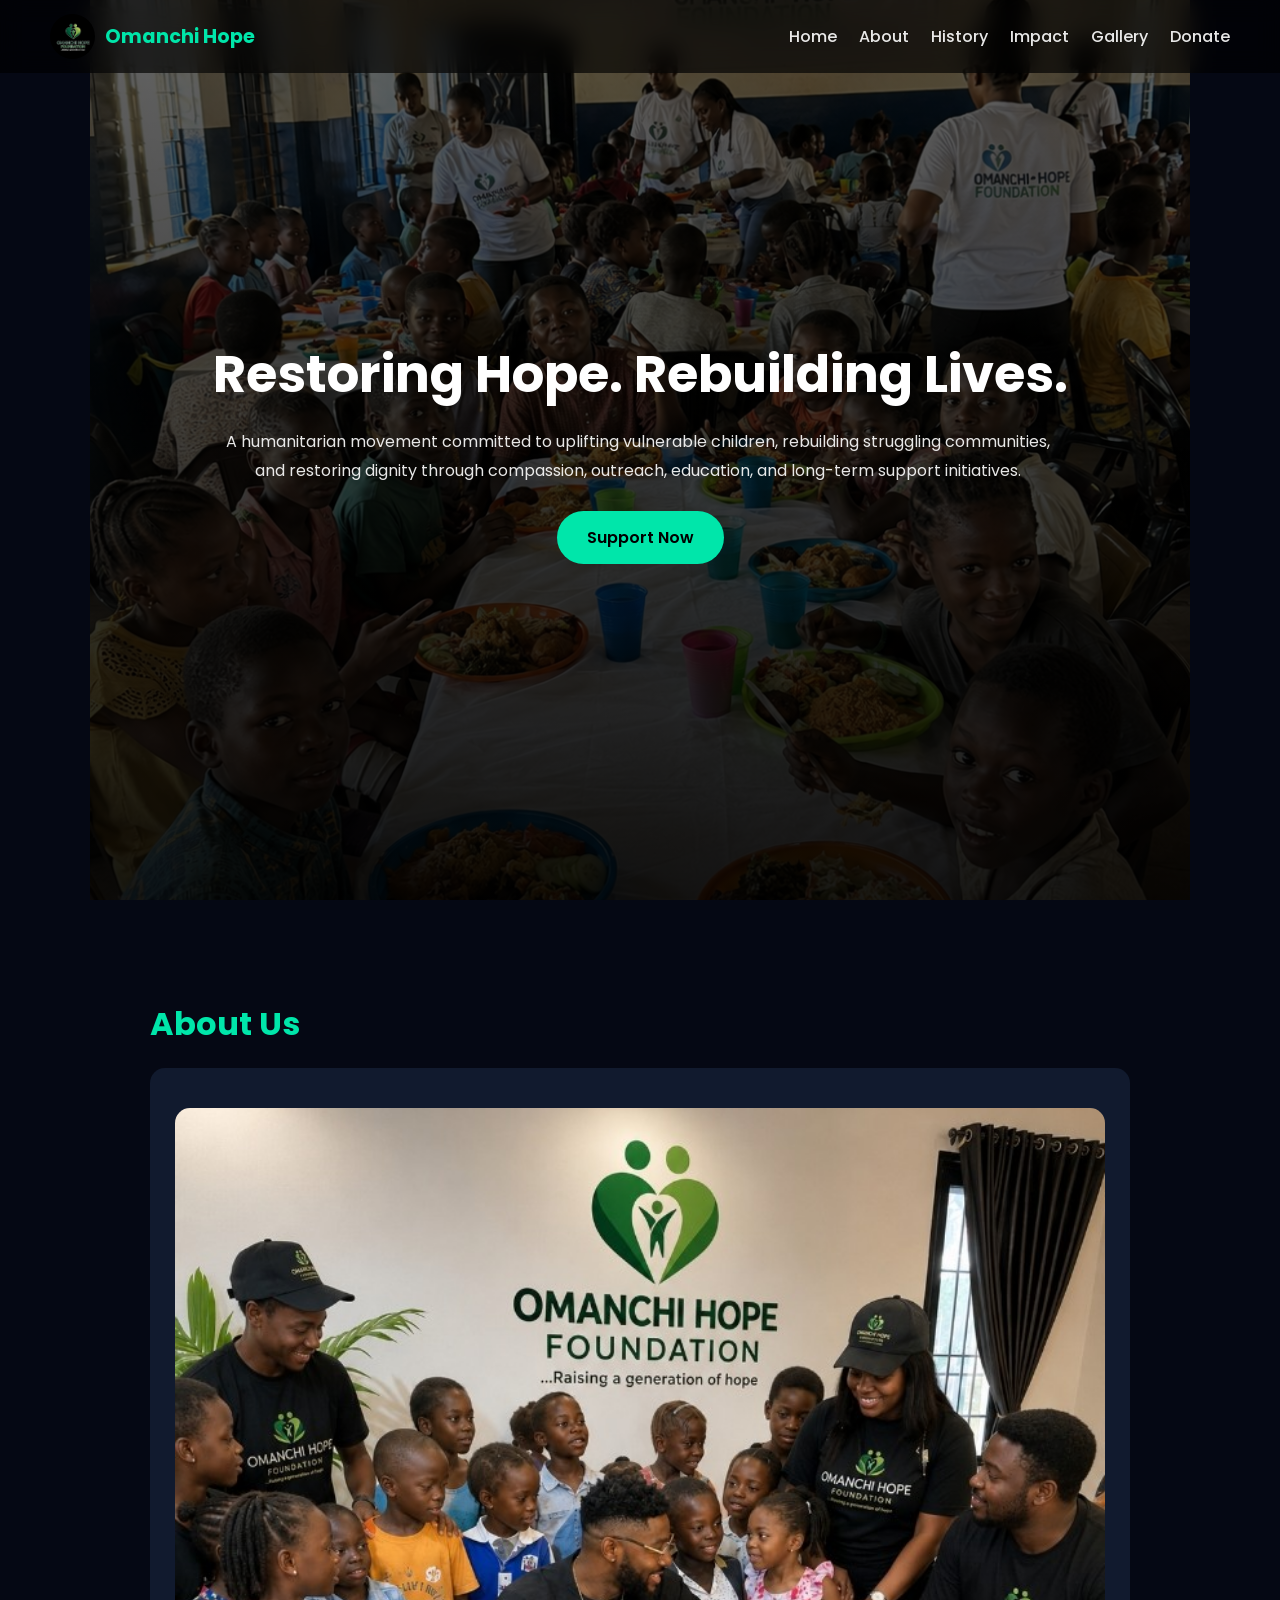
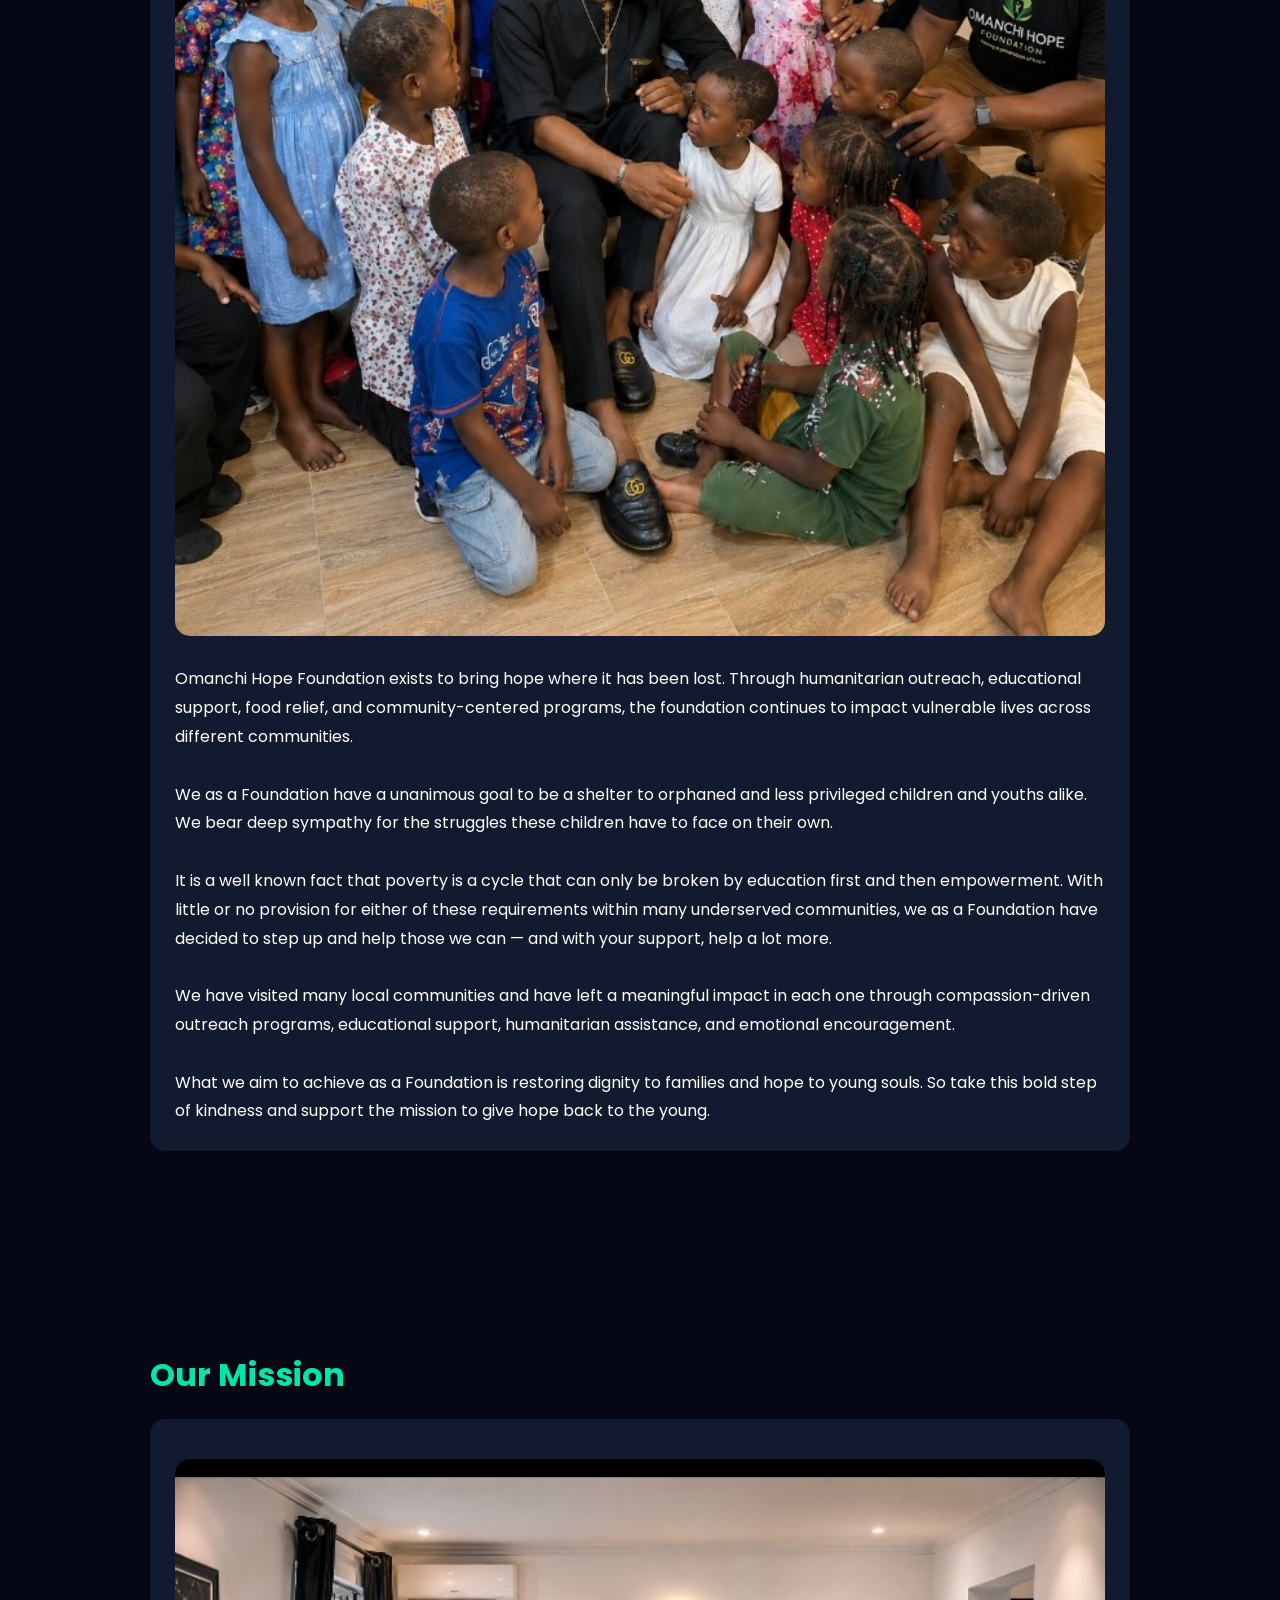
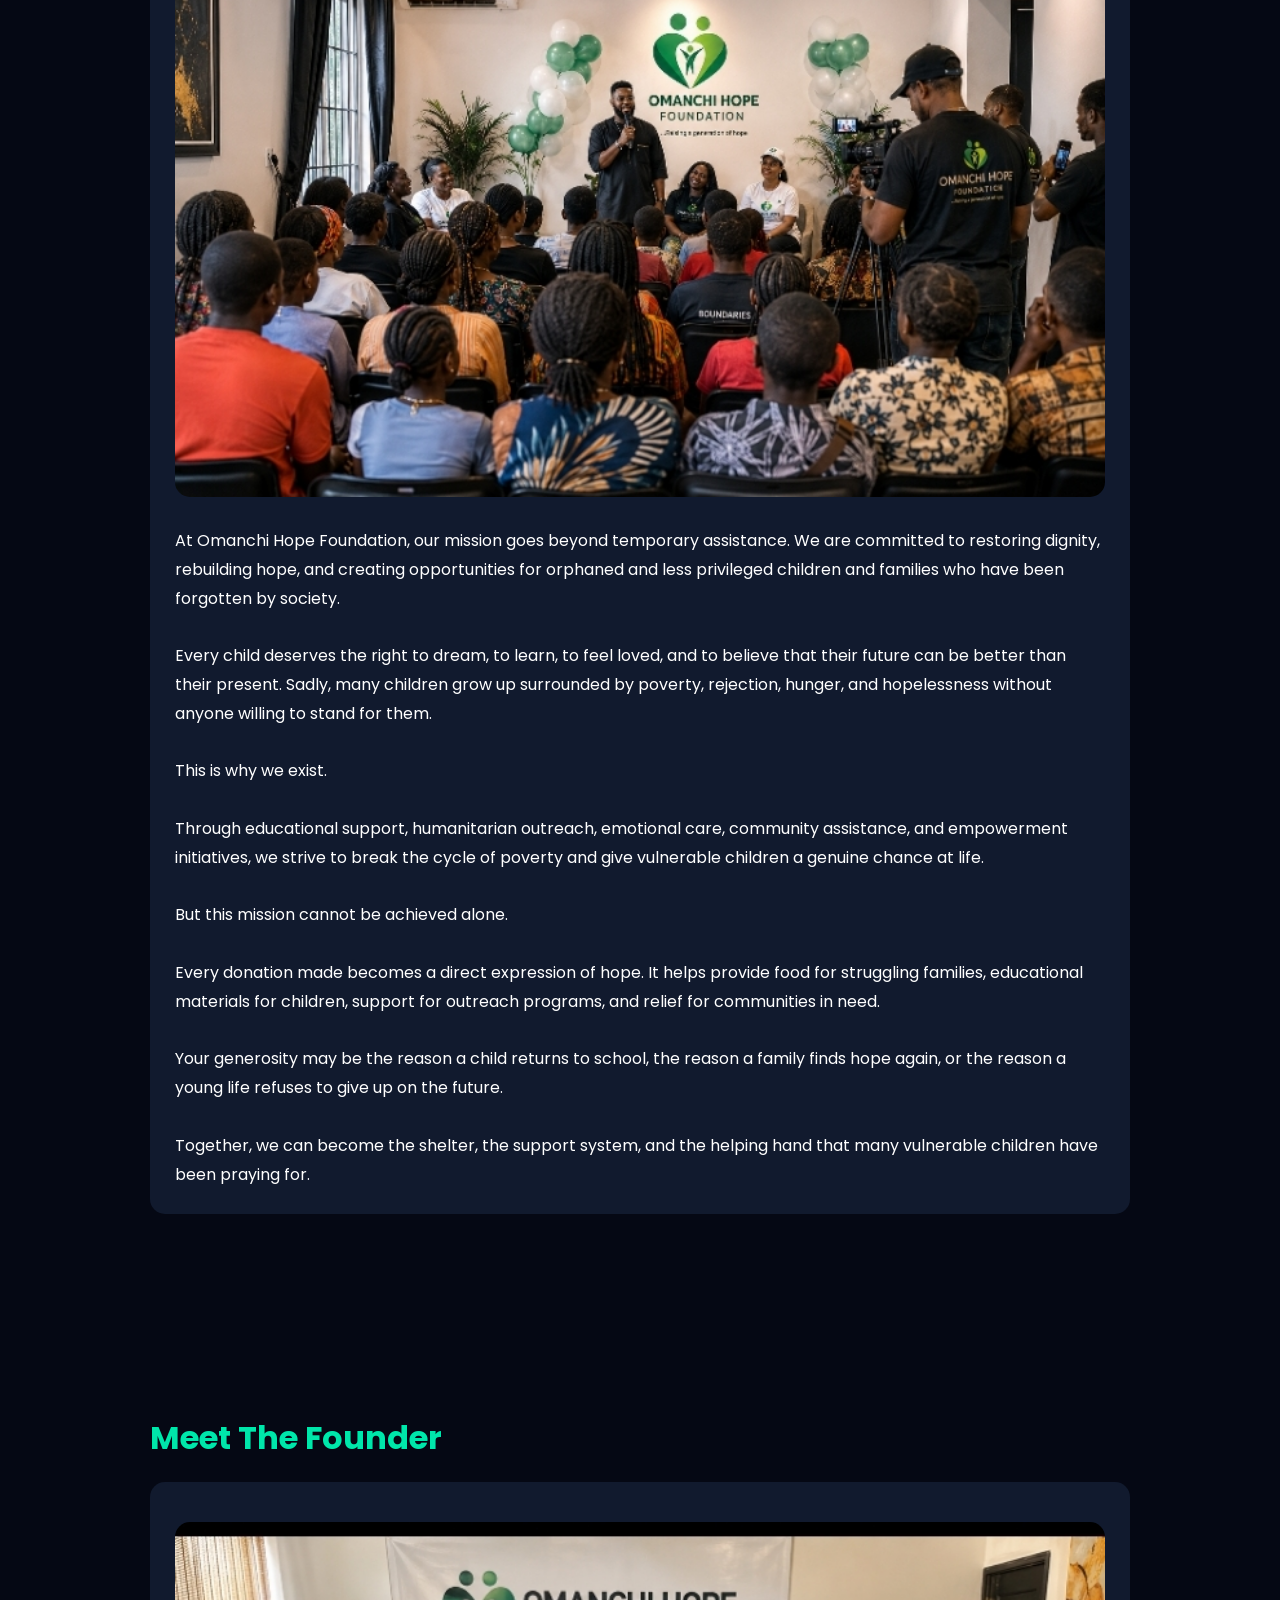
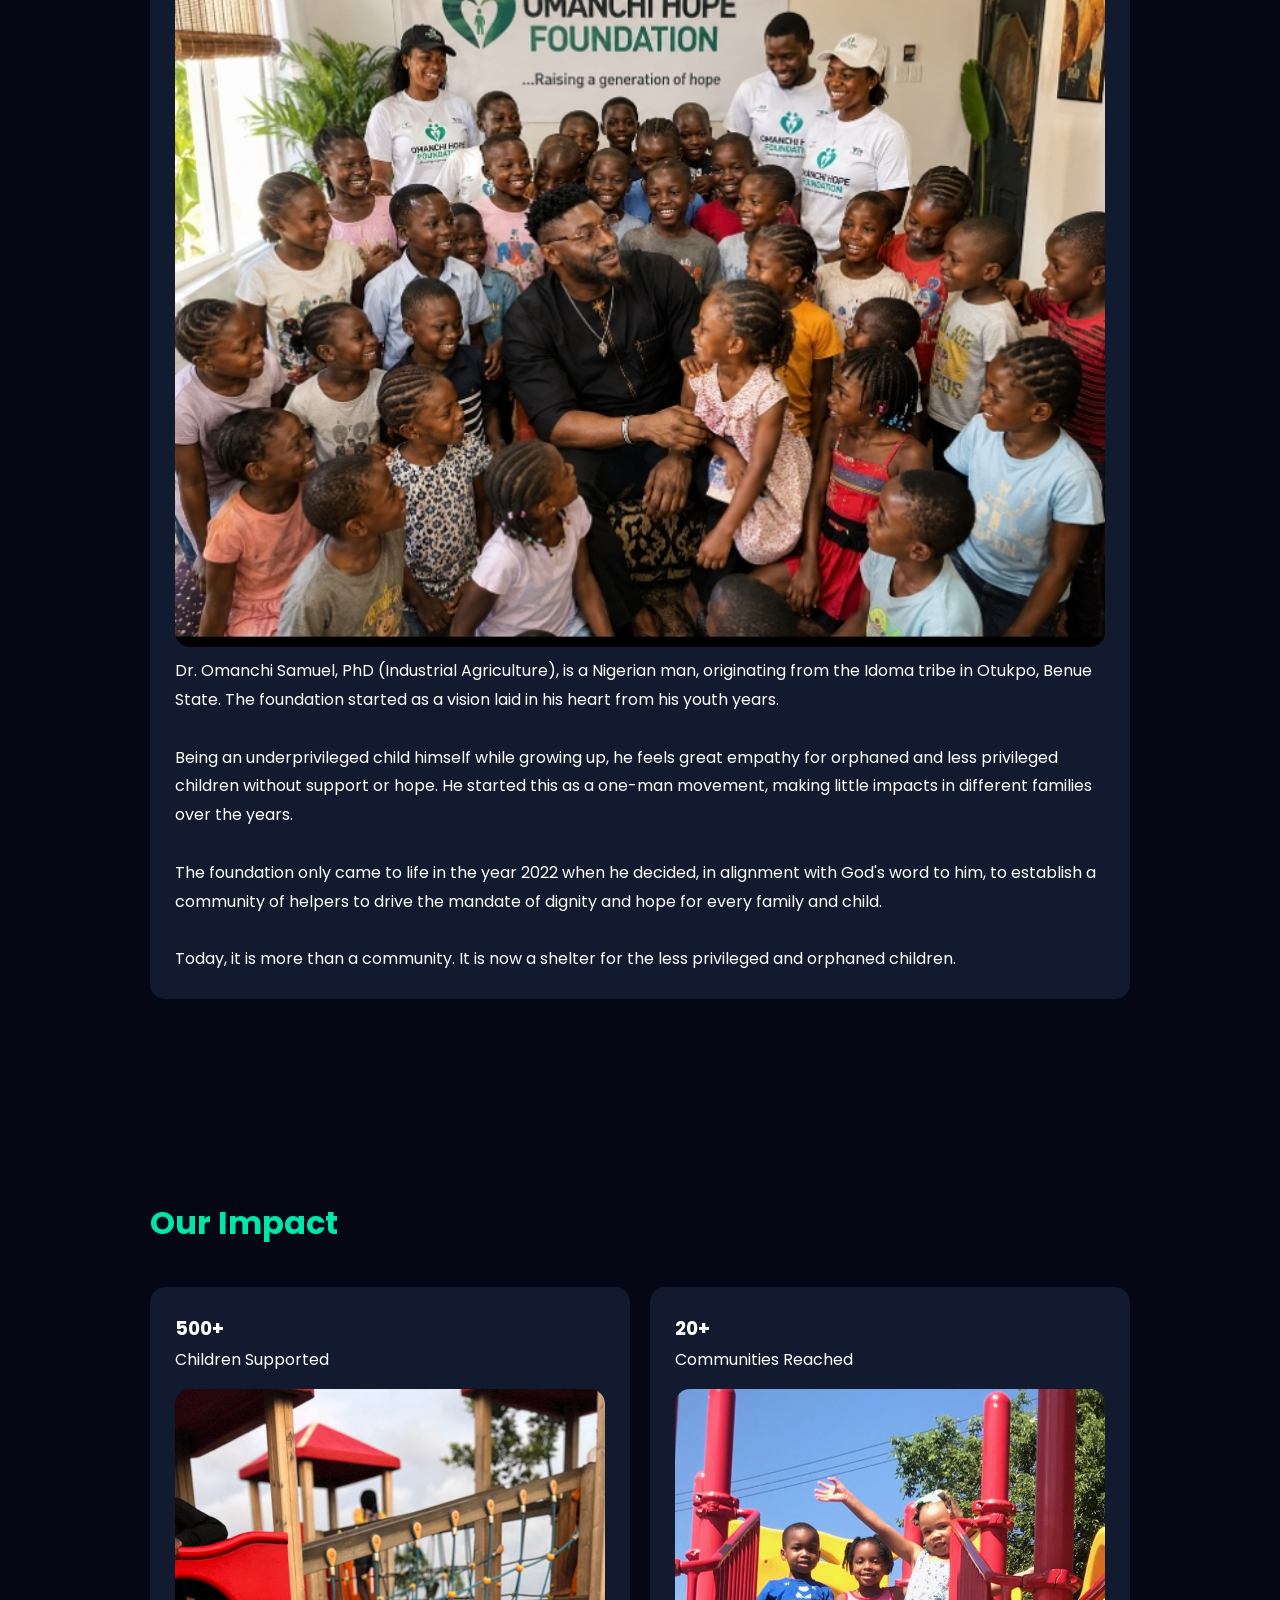
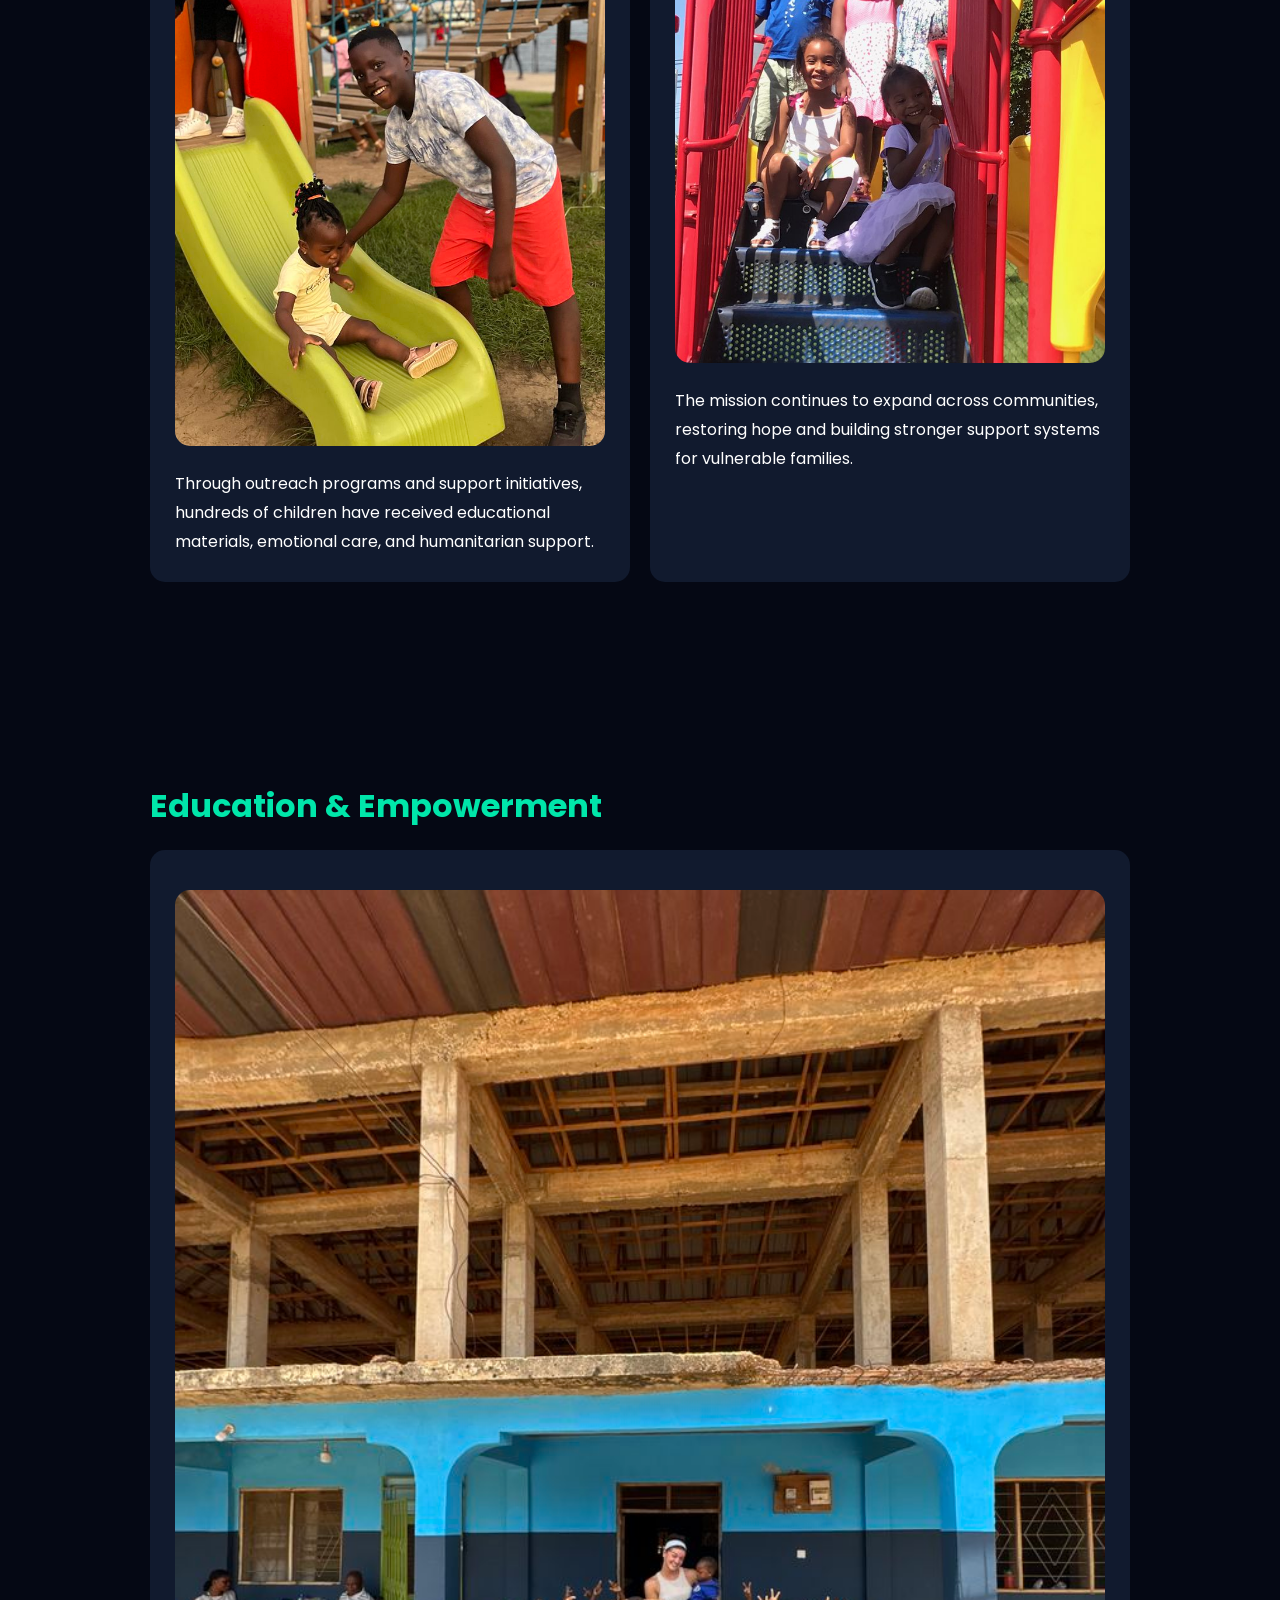
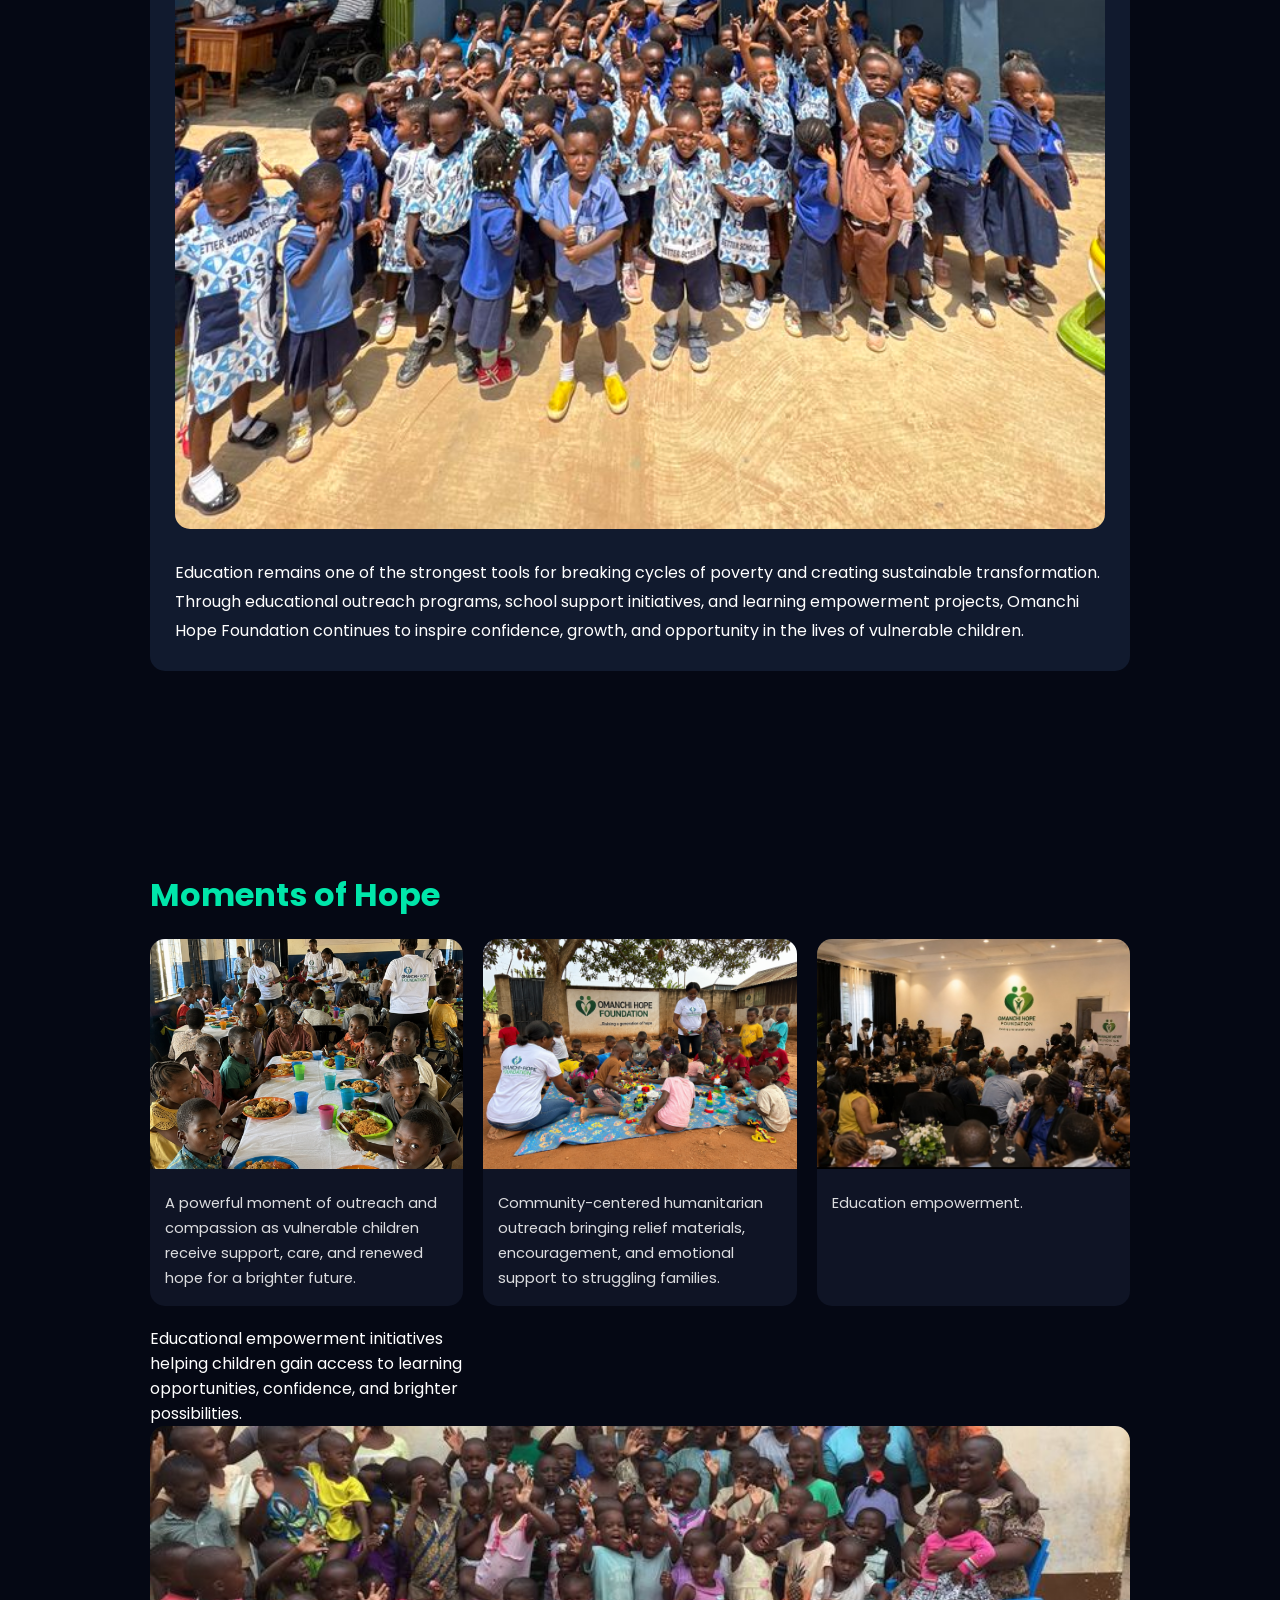
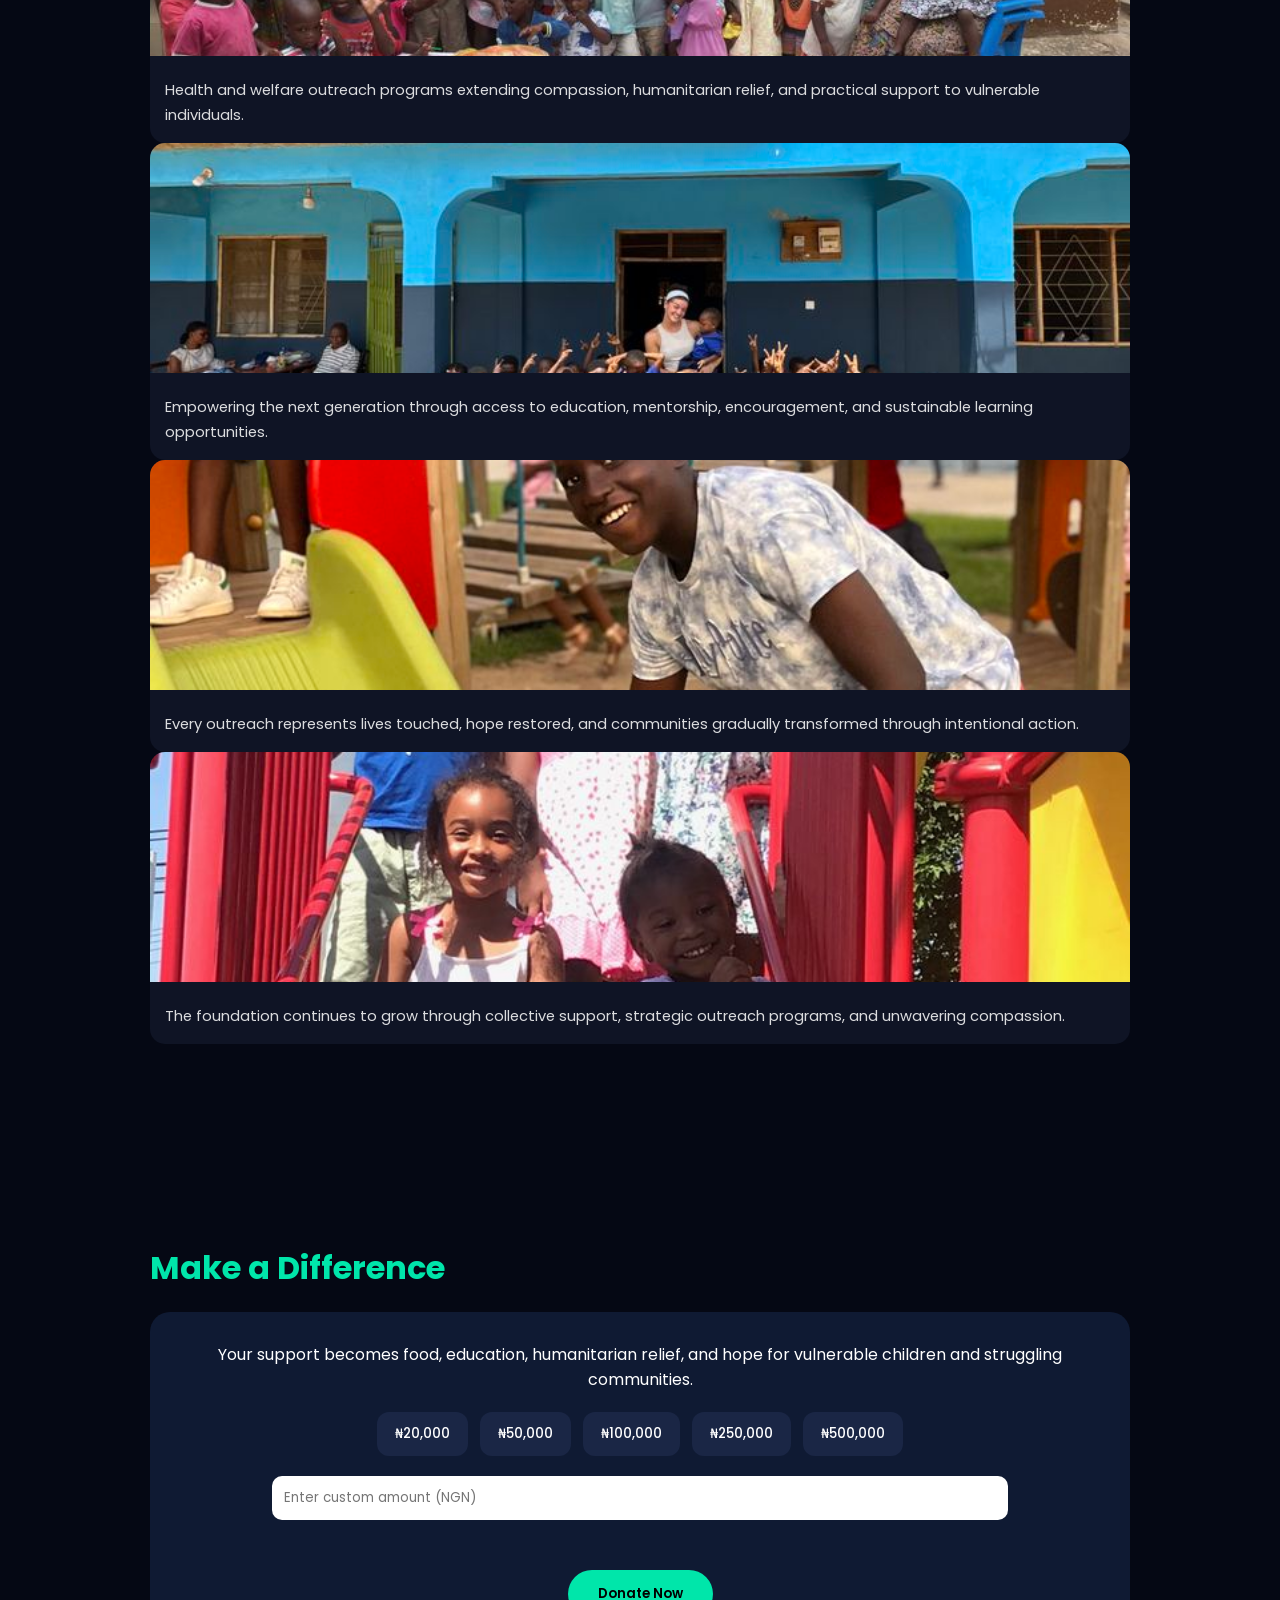
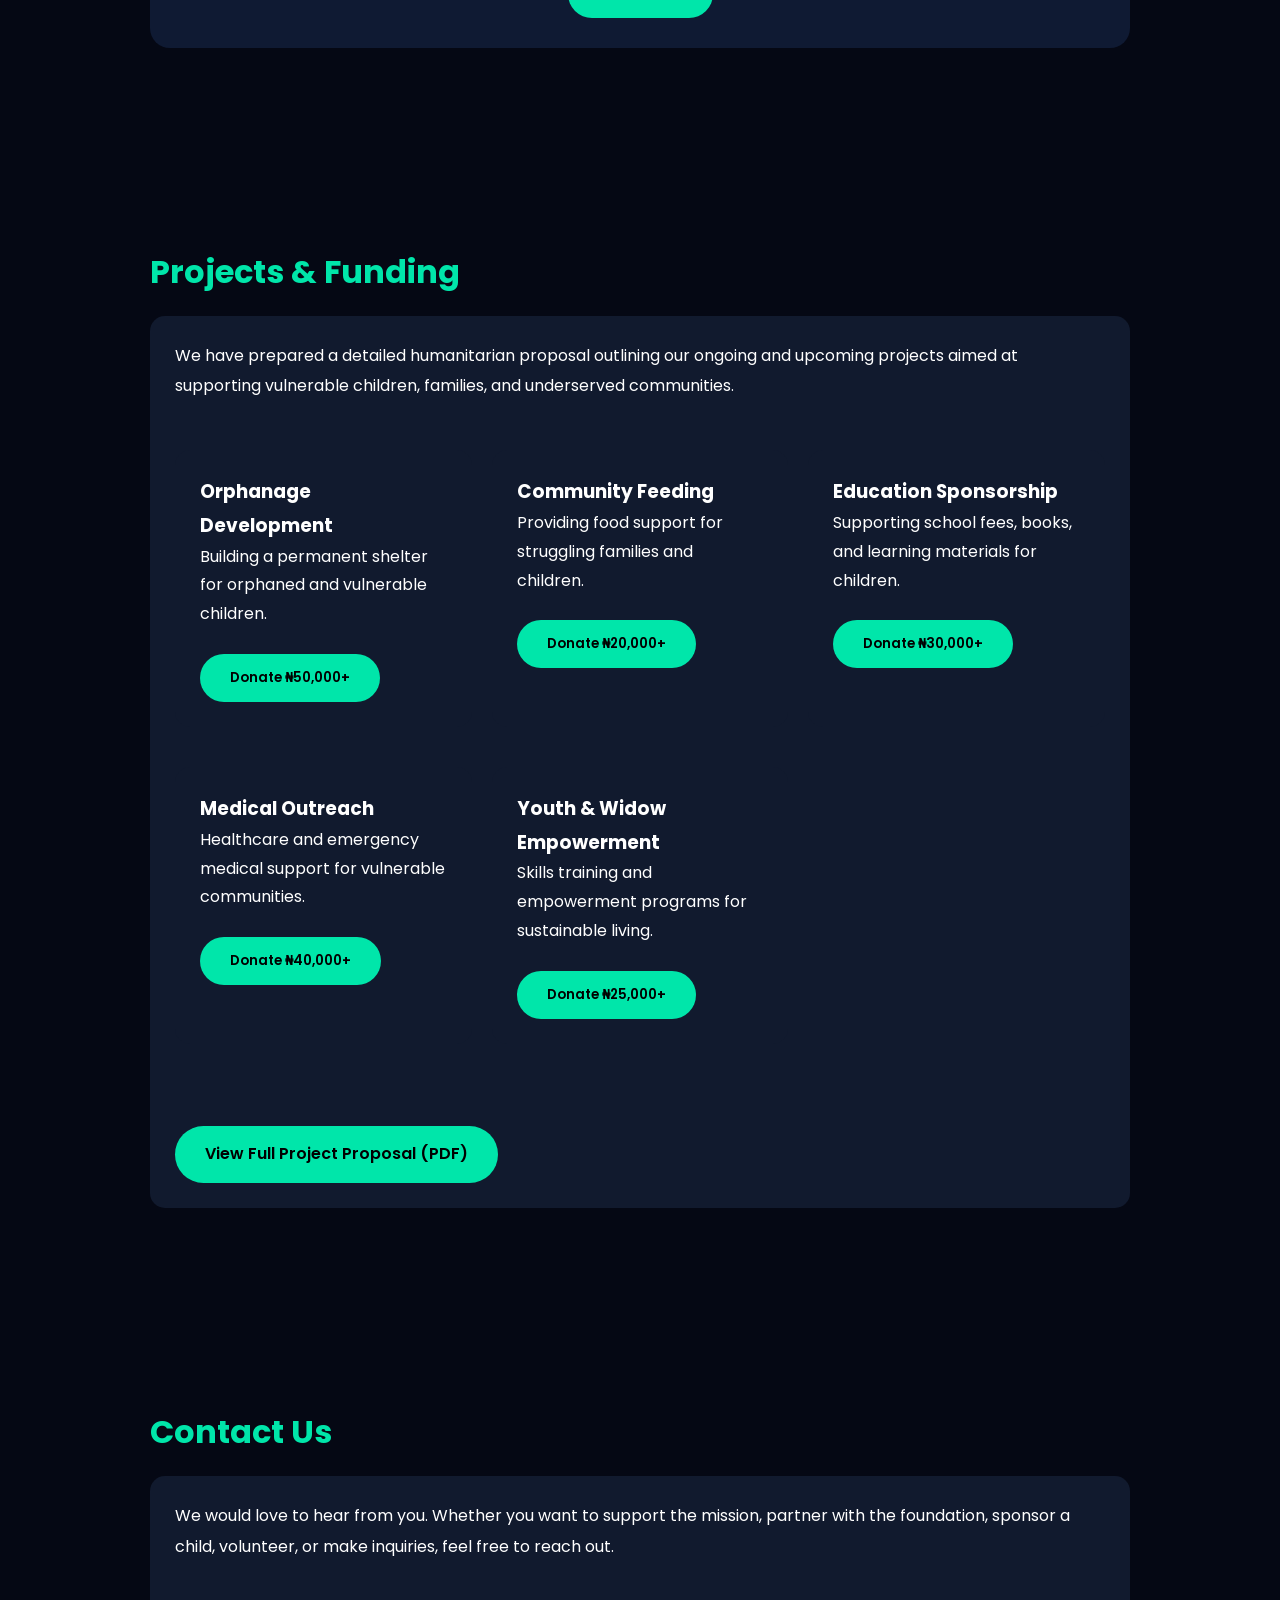
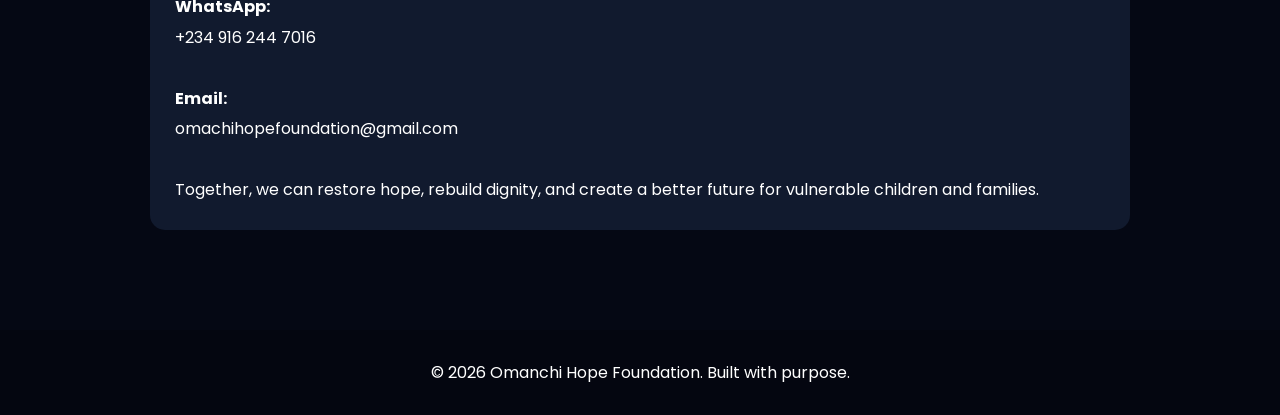
<file: index.html>
<!DOCTYPE html>
<html lang="en">
<head>
<meta charset="UTF-8" />
<meta name="viewport" content="width=device-width, initial-scale=1.0" />
<title>Omanchi Hope Foundation</title>

<link href="https://fonts.googleapis.com/css2?family=Poppins:wght@300;400;500;600;700&display=swap" rel="stylesheet">

<style>
*{
  margin:0;
  padding:0;
  box-sizing:border-box;
  font-family:'Poppins', sans-serif;
  scroll-behavior:smooth;
}

body{
  background:#050814;
  color:#fff;
}

a{
  color:inherit;
  text-decoration:none;
}

/* HEADER */
header{
  position:fixed;
  top:0;
  width:100%;
  padding:14px 50px;
  display:flex;
  justify-content:space-between;
  align-items:center;
  background:rgba(0,0,0,0.65);
  backdrop-filter:blur(12px);
  z-index:1000;
}

.brand{
  display:flex;
  align-items:center;
  gap:10px;
}

.brand img{
  width:45px;
  height:45px;
  object-fit:cover;
  border-radius:50%;
}

header h2{
  color:#00e6aa;
  font-size:1.2rem;
}

nav a{
  margin-left:18px;
  font-weight:500;
  opacity:0.9;
}

nav a:hover{
  color:#00e6aa;
}

/* HERO */
.hero{
  height:100vh;
  display:flex;
  justify-content:center;
  align-items:center;
  text-align:center;
  padding:20px;
  background:
  linear-gradient(rgba(0,0,0,0.6),rgba(0,0,0,0.9)),
  url('aventis1.png') center/cover;
}

.hero h1{
  font-size:3.2rem;
}

.hero p{
  max-width:850px;
  margin-top:15px;
  opacity:0.9;
  line-height:1.8;
}

.btn{
  margin-top:25px;
  padding:14px 30px;
  background:#00e6aa;
  color:#000;
  font-weight:600;
  border-radius:30px;
  display:inline-block;
  border:none;
  cursor:pointer;
}

/* SECTIONS */
section{
  padding:100px 60px;
  max-width:1100px;
  margin:auto;
}

.title{
  font-size:2rem;
  color:#00e6aa;
  margin-bottom:20px;
}

.card{
  background:#111a2e;
  padding:25px;
  border-radius:15px;
  margin-top:20px;
  line-height:1.8;
}

.grid{
  display:grid;
  grid-template-columns:repeat(auto-fit,minmax(250px,1fr));
  gap:20px;
}

/* IMPACT */
.impact-img{
  width:100%;
  border-radius:15px;
  margin-top:15px;
}

/* GALLERY */
.gallery{
  display:grid;
  grid-template-columns:repeat(auto-fit,minmax(250px,1fr));
  gap:20px;
}

.gcard{
  background:#0f1425;
  border-radius:15px;
  overflow:hidden;
  transition:0.3s;
}

.gcard img{
  width:100%;
  height:230px;
  object-fit:cover;
}

.gcard p{
  padding:15px;
  font-size:0.92rem;
  opacity:0.85;
  line-height:1.7;
}

.gcard:hover{
  transform:scale(1.03);
}

/* DONATION */
.donate-box{
  background:#0f1a33;
  padding:30px;
  border-radius:20px;
  text-align:center;
}

.suggested-amounts{
  display:flex;
  flex-wrap:wrap;
  gap:12px;
  justify-content:center;
  margin-top:20px;
}

.amount-btn{
  background:#1a2645;
  border:none;
  color:#fff;
  padding:12px 18px;
  border-radius:12px;
  cursor:pointer;
  transition:0.3s;
  font-weight:500;
}

.amount-btn:hover{
  background:#00e6aa;
  color:#000;
}

input{
  width:80%;
  padding:12px;
  margin-top:20px;
  border:none;
  border-radius:10px;
  outline:none;
}

footer{
  text-align:center;
  padding:30px;
  background:#040610;
}

@media(max-width:768px){

header{
  padding:15px 20px;
}

nav{
  display:none;
}

.hero h1{
  font-size:2.3rem;
}

section{
  padding:90px 20px;
}

input{
  width:100%;
}

}
</style>
</head>

<body>

<header>

  <div class="brand">
    <img src="akume1.jpg" alt="Omanchi Hope Logo">
    <h2>Omanchi Hope</h2>
  </div>

  <nav>
    <a href="#home">Home</a>
    <a href="#about">About</a>
    <a href="#history">History</a>
    <a href="#impact">Impact</a>
    <a href="#gallery">Gallery</a>
    <a href="#donate">Donate</a>
  </nav>

</header>

<!-- HERO -->
<section class="hero" id="home">

  <div>
    <h1>Restoring Hope. Rebuilding Lives.</h1>

    <p>
      A humanitarian movement committed to uplifting vulnerable children,
      rebuilding struggling communities, and restoring dignity through
      compassion, outreach, education, and long-term support initiatives.
    </p>

    <a class="btn" href="#donate">Support Now</a>
  </div>

</section>
<!-- ABOUT -->
<section id="about">

  <h2 class="title">About Us</h2>

  <div class="card">

    <img src="akume2.jpg" class="impact-img">

    <p style="margin-top:20px;">

      Omanchi Hope Foundation exists to bring hope where it has been lost.
      Through humanitarian outreach, educational support, food relief,
      and community-centered programs, the foundation continues to impact
      vulnerable lives across different communities.

      <br><br>

      We as a Foundation have a unanimous goal to be a shelter to orphaned
      and less privileged children and youths alike. We bear deep sympathy
      for the struggles these children have to face on their own.

      <br><br>

      It is a well known fact that poverty is a cycle that can only be broken
      by education first and then empowerment. With little or no provision
      for either of these requirements within many underserved communities,
      we as a Foundation have decided to step up and help those we can —
      and with your support, help a lot more.

      <br><br>

      We have visited many local communities and have left a meaningful impact
      in each one through compassion-driven outreach programs, educational support,
      humanitarian assistance, and emotional encouragement.

      <br><br>

      What we aim to achieve as a Foundation is restoring dignity to families
      and hope to young souls. So take this bold step of kindness and support
      the mission to give hope back to the young.

    </p>

  </div>

</section>


<!-- HISTORY -->
<section id="history">

  <h2 class="title">Our Mission</h2>

  <div class="card">

    <img src="akume3.jpg" class="impact-img">

    <p style="margin-top:20px;">

      At Omanchi Hope Foundation, our mission goes beyond temporary assistance.
      We are committed to restoring dignity, rebuilding hope, and creating opportunities
      for orphaned and less privileged children and families who have been forgotten by society.

      <br><br>

      Every child deserves the right to dream, to learn, to feel loved,
      and to believe that their future can be better than their present.
      Sadly, many children grow up surrounded by poverty, rejection, hunger,
      and hopelessness without anyone willing to stand for them.

      <br><br>

      This is why we exist.

      <br><br>

      Through educational support, humanitarian outreach, emotional care,
      community assistance, and empowerment initiatives, we strive to break
      the cycle of poverty and give vulnerable children a genuine chance at life.

      <br><br>

      But this mission cannot be achieved alone.

      <br><br>

      Every donation made becomes a direct expression of hope.
      It helps provide food for struggling families, educational materials for children,
      support for outreach programs, and relief for communities in need.

      <br><br>

      Your generosity may be the reason a child returns to school,
      the reason a family finds hope again, or the reason a young life
      refuses to give up on the future.

      <br><br>

      Together, we can become the shelter, the support system,
      and the helping hand that many vulnerable children have been praying for.

    </p>

  </div>

</section>
<!-- FOUNDER -->
<section id="founder">

  <h2 class="title">Meet The Founder</h2>

  <div class="card">

    <img src="knowme1.jpg" class="impact-img">

      Dr. Omanchi Samuel, PhD (Industrial Agriculture), is a Nigerian man,
      originating from the Idoma tribe in Otukpo, Benue State.
      The foundation started as a vision laid in his heart from his youth years.

      <br><br>

      Being an underprivileged child himself while growing up,
      he feels great empathy for orphaned and less privileged children
      without support or hope. He started this as a one-man movement,
      making little impacts in different families over the years.

      <br><br>

      The foundation only came to life in the year 2022 when he decided,
      in alignment with God's word to him, to establish a community of helpers
      to drive the mandate of dignity and hope for every family and child.

      <br><br>

      Today, it is more than a community.
      It is now a shelter for the less privileged and orphaned children.

    </p>

  </div>

</section>
  
<!-- IMPACT -->
<section id="impact">

  <h2 class="title">Our Impact</h2>

  <div class="grid">

    <div class="card">
      <h3>500+</h3>
      <p>Children Supported</p>

      <img src="impact1.jpg" class="impact-img">

      <p style="margin-top:15px;">
        Through outreach programs and support initiatives,
        hundreds of children have received educational materials,
        emotional care, and humanitarian support.
      </p>
    </div>

    <div class="card">
      <h3>20+</h3>
      <p>Communities Reached</p>

      <img src="impact2.jpg" class="impact-img">

      <p style="margin-top:15px;">
        The mission continues to expand across communities,
        restoring hope and building stronger support systems
        for vulnerable families.
      </p>
    </div>

  </div>

</section>

<!-- EDUCATION SECTION -->
<section id="education">

  <h2 class="title">Education & Empowerment</h2>

  <div class="card">

    <img src="education.jpg" class="impact-img">

    <p style="margin-top:20px;">
      Education remains one of the strongest tools for breaking cycles
      of poverty and creating sustainable transformation.
      Through educational outreach programs, school support initiatives,
      and learning empowerment projects, Omanchi Hope Foundation
      continues to inspire confidence, growth, and opportunity
      in the lives of vulnerable children.
    </p>

  </div>

</section>

<!-- GALLERY -->
<section id="gallery">

  <h2 class="title">Moments of Hope</h2>

  <div class="gallery">

    <div class="gcard">
      <img src="aventis1.png">

      <p>
        A powerful moment of outreach and compassion as vulnerable
        children receive support, care, and renewed hope for a brighter future.
      </p>
    </div>

    <div class="gcard">
      <img src="aventis2.png">

      <p>
        Community-centered humanitarian outreach bringing relief materials,
        encouragement, and emotional support to struggling families.
      </p>
    </div>

    <div class="gcard"><img src="akume4.jpg"><p>Education empowerment.</p></div>

      <p>
        Educational empowerment initiatives helping children gain access
        to learning opportunities, confidence, and brighter possibilities.
      </p>
    </div>

    <div class="gcard">
      <img src="aventis6.jpg">

      <p>
        Health and welfare outreach programs extending compassion,
        humanitarian relief, and practical support to vulnerable individuals.
      </p>
    </div>

    <div class="gcard">
      <img src="education.jpg">

      <p>
        Empowering the next generation through access to education,
        mentorship, encouragement, and sustainable learning opportunities.
      </p>
    </div>

    <div class="gcard">
      <img src="impact1.jpg">

      <p>
        Every outreach represents lives touched, hope restored,
        and communities gradually transformed through intentional action.
      </p>
    </div>

    <div class="gcard">
      <img src="impact2.jpg">

      <p>
        The foundation continues to grow through collective support,
        strategic outreach programs, and unwavering compassion.
      </p>
    </div>

  </div>

</section>

<!-- DONATE -->
<section id="donate">

  <h2 class="title">Make a Difference</h2>

  <div class="donate-box">

    <p>
      Your support becomes food, education, humanitarian relief,
      and hope for vulnerable children and struggling communities.
    </p>

    <div class="suggested-amounts">
      <button class="amount-btn" onclick="setAmount(20000)">₦20,000</button>
      <button class="amount-btn" onclick="setAmount(50000)">₦50,000</button>
      <button class="amount-btn" onclick="setAmount(100000)">₦100,000</button>
      <button class="amount-btn" onclick="setAmount(250000)">₦250,000</button>
      <button class="amount-btn" onclick="setAmount(500000)">₦500,000</button>
    </div>

    <input
      type="number"
      id="amount"
      placeholder="Enter custom amount (NGN)"
    >

    <br><br>

    <button class="btn" onclick="payWithPaystack()">
      Donate Now
    </button>

  </div>

</section>
  <!-- PROJECTS -->
<section id="projects">

  <h2 class="title">Projects & Funding</h2>

  <div class="card">

    <p style="line-height:1.9;">
      We have prepared a detailed humanitarian proposal outlining our ongoing and upcoming projects
      aimed at supporting vulnerable children, families, and underserved communities.
    </p>

    <br>

    <div class="grid">

      <!-- PROJECT 1 -->
      <div class="card">
        <h3>Orphanage Development</h3>
        <p>Building a permanent shelter for orphaned and vulnerable children.</p>
        <button class="btn" onclick="donateProject(50000, 'Orphanage Development')">
          Donate ₦50,000+
        </button>
      </div>

      <!-- PROJECT 2 -->
      <div class="card">
        <h3>Community Feeding</h3>
        <p>Providing food support for struggling families and children.</p>
        <button class="btn" onclick="donateProject(20000, 'Community Feeding Program')">
          Donate ₦20,000+
        </button>
      </div>

      <!-- PROJECT 3 -->
      <div class="card">
        <h3>Education Sponsorship</h3>
        <p>Supporting school fees, books, and learning materials for children.</p>
        <button class="btn" onclick="donateProject(30000, 'Education Sponsorship Program')">
          Donate ₦30,000+
        </button>
      </div>

      <!-- PROJECT 4 -->
      <div class="card">
        <h3>Medical Outreach</h3>
        <p>Healthcare and emergency medical support for vulnerable communities.</p>
        <button class="btn" onclick="donateProject(40000, 'Medical & Emergency Care')">
          Donate ₦40,000+
        </button>
      </div>

      <!-- PROJECT 5 -->
      <div class="card">
        <h3>Youth & Widow Empowerment</h3>
        <p>Skills training and empowerment programs for sustainable living.</p>
        <button class="btn" onclick="donateProject(25000, 'Youth & Widow Empowerment')">
          Donate ₦25,000+
        </button>
      </div>

    </div>

    <br><br>

    <a href="https://kso.page.link/wps" target="_blank" class="btn">
      View Full Project Proposal (PDF)
    </a>

  </div>

</section>
<!-- CONTACT -->
<section id="contact">

  <h2 class="title">Contact Us</h2>

  <div class="card">

    <p style="font-size:1rem; line-height:1.9;">

      We would love to hear from you.
      Whether you want to support the mission, partner with the foundation,
      sponsor a child, volunteer, or make inquiries, feel free to reach out.

      <br><br>

      <strong>WhatsApp:</strong><br>
      <a href="https://wa.me/2349162447016" target="_blank">
        +234 916 244 7016
      </a>

      <br><br>

      <strong>Email:</strong><br>
      <a href="mailto:omachihopefoundation@gmail.com">
        omachihopefoundation@gmail.com
      </a>

      <br><br>

      Together, we can restore hope, rebuild dignity,
      and create a better future for vulnerable children and families.

    </p>

  </div>

</section>
<footer>
  <p>© 2026 Omanchi Hope Foundation. Built with purpose.</p>
</footer>

<script src="https://js.paystack.co/v1/inline.js"></script>

<script>

const PAYSTACK_PUBLIC_KEY = "pk_live_cce679fd6e9678cd8a14112772f8f802bb1369dd";

function setAmount(value){
  document.getElementById("amount").value = value;
}

/* GENERAL DONATION */
function payWithPaystack(){

  let amount = document.getElementById("amount").value;

  if(!amount || amount < 20000){
    alert("Minimum donation is 20,000 NGN");
    return;
  }

  let handler = PaystackPop.setup({
    key: PAYSTACK_PUBLIC_KEY,
    email: "donor@omanchi.org",
    amount: amount * 100,
    currency: "NGN",
    callback: function(){
      alert("Thank you for your donation ❤️");
    }
  });

  handler.openIframe();
}


/* PROJECT DONATION (NEW UPGRADE) */
function donateProject(amount, projectName){

  let handler = PaystackPop.setup({
    key: PAYSTACK_PUBLIC_KEY,
    email: "donor@omanchi.org",
    amount: amount * 100,
    currency: "NGN",

    metadata: {
      custom_fields: [
        {
          display_name: "Project",
          variable_name: "project",
          value: projectName
        }
      ]
    },

    callback: function(){
      alert("Thank you for supporting " + projectName + " ❤️");
    }

  });

  handler.openIframe();
}

</script>
</body>
</html>
</file>
